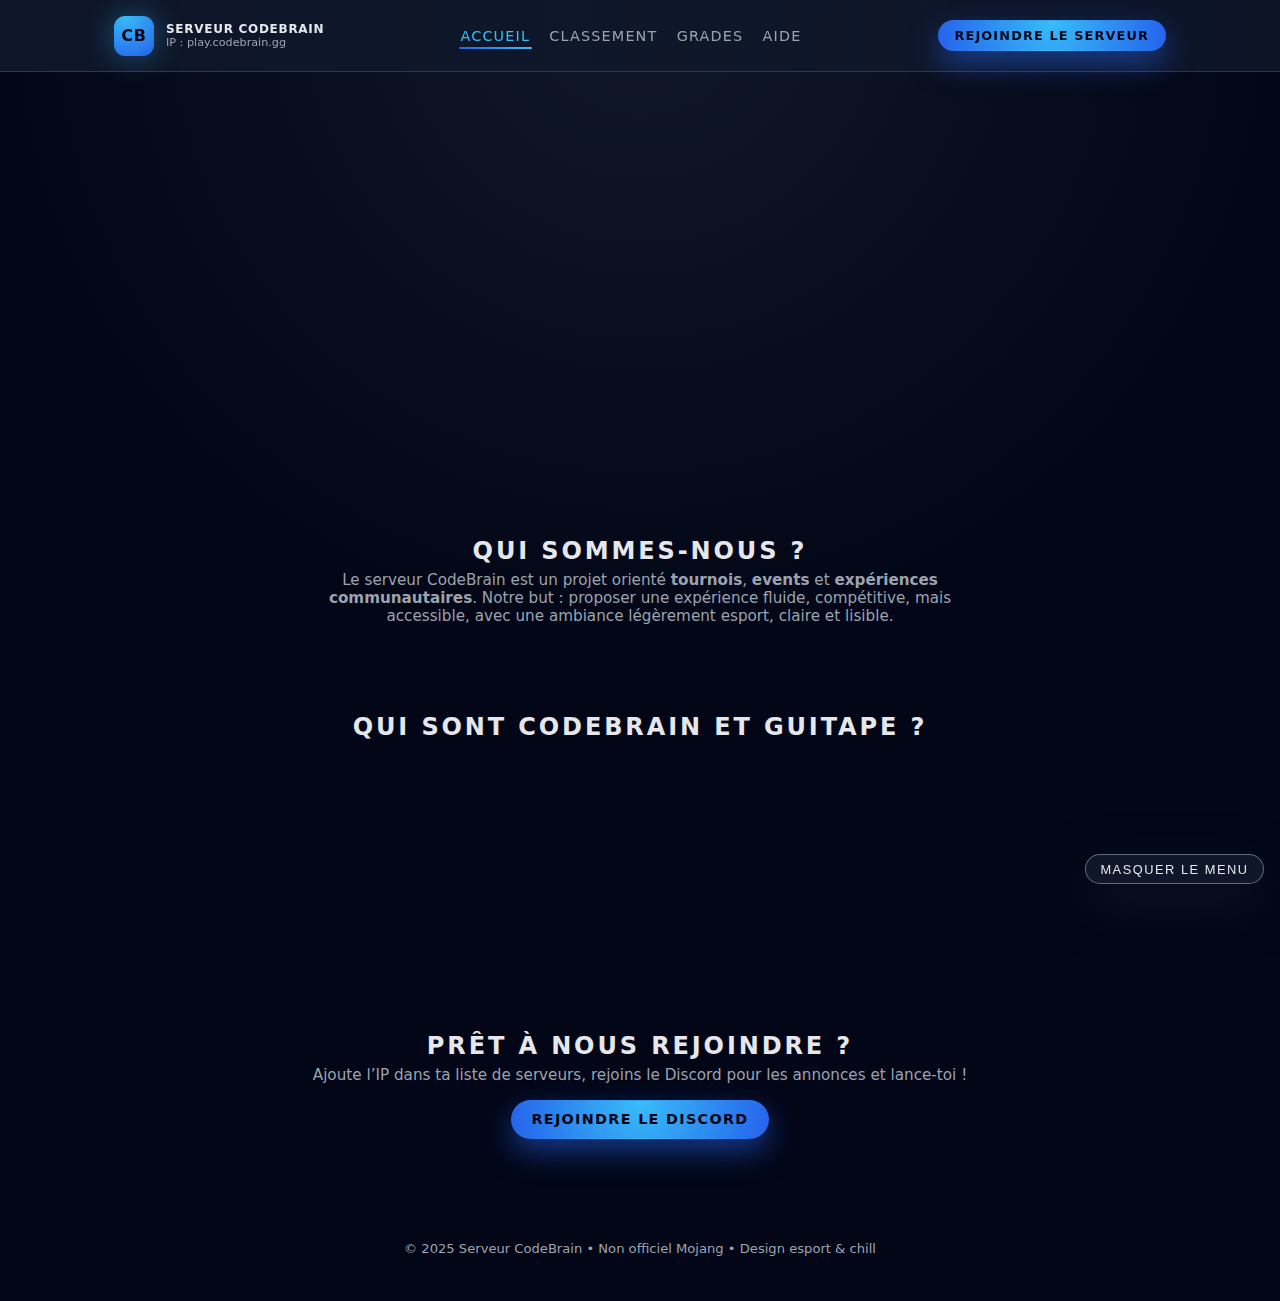
<file: index.html>
<!DOCTYPE html>
<html lang="fr">
<head>
    <meta charset="UTF-8">
    <title>Serveur CodeBrain - Accueil</title>
    <meta name="viewport" content="width=device-width, initial-scale=1.0">
    <link rel="stylesheet" href="style.css">
    <script src="script.js" defer></script>
</head>
<body class="page-accueil">
<header class="site-header">
    <div class="header-inner">
        <div class="logo-block">
            <div class="logo-mark">CB</div>
            <div class="logo-text">
                <span class="server-name">Serveur CodeBrain</span>
                <span class="server-ip">IP : play.codebrain.gg</span>
            </div>
        </div>

        <nav class="main-nav">
            <a href="index.html" class="nav-link active">Accueil</a>
            <a href="classement.html" class="nav-link">Classement</a>
            <a href="grade.html" class="nav-link">Grades</a>
            <a href="aide.html" class="nav-link">Aide</a>
        </nav>

        <a href="#rejoindre" class="btn btn-small btn-accent">Rejoindre le serveur</a>
    </div>
</header>

<main>
    <!-- HERO -->
    <section class="hero fade-in-up">
        <div class="hero-content">
            <h1>Bienvenue sur le <span>Serveur CodeBrain</span></h1>
            <p class="hero-subtitle">
                Un serveur Minecraft compétitif & fun, pensé pour les tournois, les events et la communauté.
            </p>

            <div class="ip-card">
                <span class="label">Adresse IP</span>
                <span class="value">play.codebrain.gg</span>
                <span class="hint">Version 1.20+ • Europe • Faible latence</span>
            </div>

            <div class="socials">
                <a href="#" class="social-link" aria-label="YouTube">
                    <span class="social-icon">▶</span> <span>YouTube</span>
                </a>
                <a href="#" class="social-link" aria-label="TikTok">
                    <span class="social-icon">♬</span> <span>TikTok</span>
                </a>
                <a href="#" class="social-link" aria-label="Twitch">
                    <span class="social-icon">⌾</span> <span>Twitch</span>
                </a>
                <a href="#" class="social-link" aria-label="Discord">
                    <span class="social-icon">💬</span> <span>Discord</span>
                </a>
            </div>
        </div>
    </section>

    <!-- QUI SOMMES-NOUS -->
    <section class="section" id="about">
        <div class="section-header">
            <h2>Qui sommes-nous ?</h2>
            <p>
                Le serveur CodeBrain est un projet orienté <strong>tournois</strong>, <strong>events</strong> et
                <strong>expériences communautaires</strong>. Notre but : proposer une expérience fluide, compétitive,
                mais accessible, avec une ambiance légèrement esport, claire et lisible.
            </p>
        </div>
    </section>

    <!-- CODEBRAIN & GUITAPE -->
    <section class="section" id="team">
        <div class="section-header">
            <h2>Qui sont Codebrain et Guitape ?</h2>
        </div>

        <div class="team-grid">
            <article class="profile-card fade-in-up">
                <div class="avatar-circle">
                    <!-- Remplace par une vraie image si tu veux -->
                    <span>CB</span>
                </div>
                <h3>Codebrain</h3>
                <p>
                    Créateur du projet, streamer et passionné de Minecraft compétitif. Il s’occupe de
                    l’organisation des tournois, de la vision globale du serveur et de l’ambiance générale.
                </p>
            </article>

            <article class="profile-card fade-in-up delay-1">
                <div class="avatar-circle">
                    <!-- Remplace par une vraie image si tu veux -->
                    <span>GT</span>
                </div>
                <h3>Guitape</h3>
                <p>
                    Co-créateur et cerveau technique. Guitape gère la partie plugins, systèmes de jeu et
                    optimisation pour garantir une expérience fluide, stable et agréable pour les joueurs.
                </p>
            </article>
        </div>
    </section>

    <!-- REJOINDRE -->
    <section class="section section-cta" id="rejoindre">
        <div class="section-header">
            <h2>Prêt à nous rejoindre ?</h2>
            <p>Ajoute l’IP dans ta liste de serveurs, rejoins le Discord pour les annonces et lance-toi !</p>
            <a href="#" class="btn btn-accent">Rejoindre le Discord</a>
        </div>
    </section>
</main>

<footer class="site-footer">
    <p>© 2025 Serveur CodeBrain • Non officiel Mojang • Design esport & chill</p>
</footer>

<button id="toggle-header-btn" class="toggle-header-btn">
    <span>Masquer le menu</span>
</button>
</body>
</html>
</file>
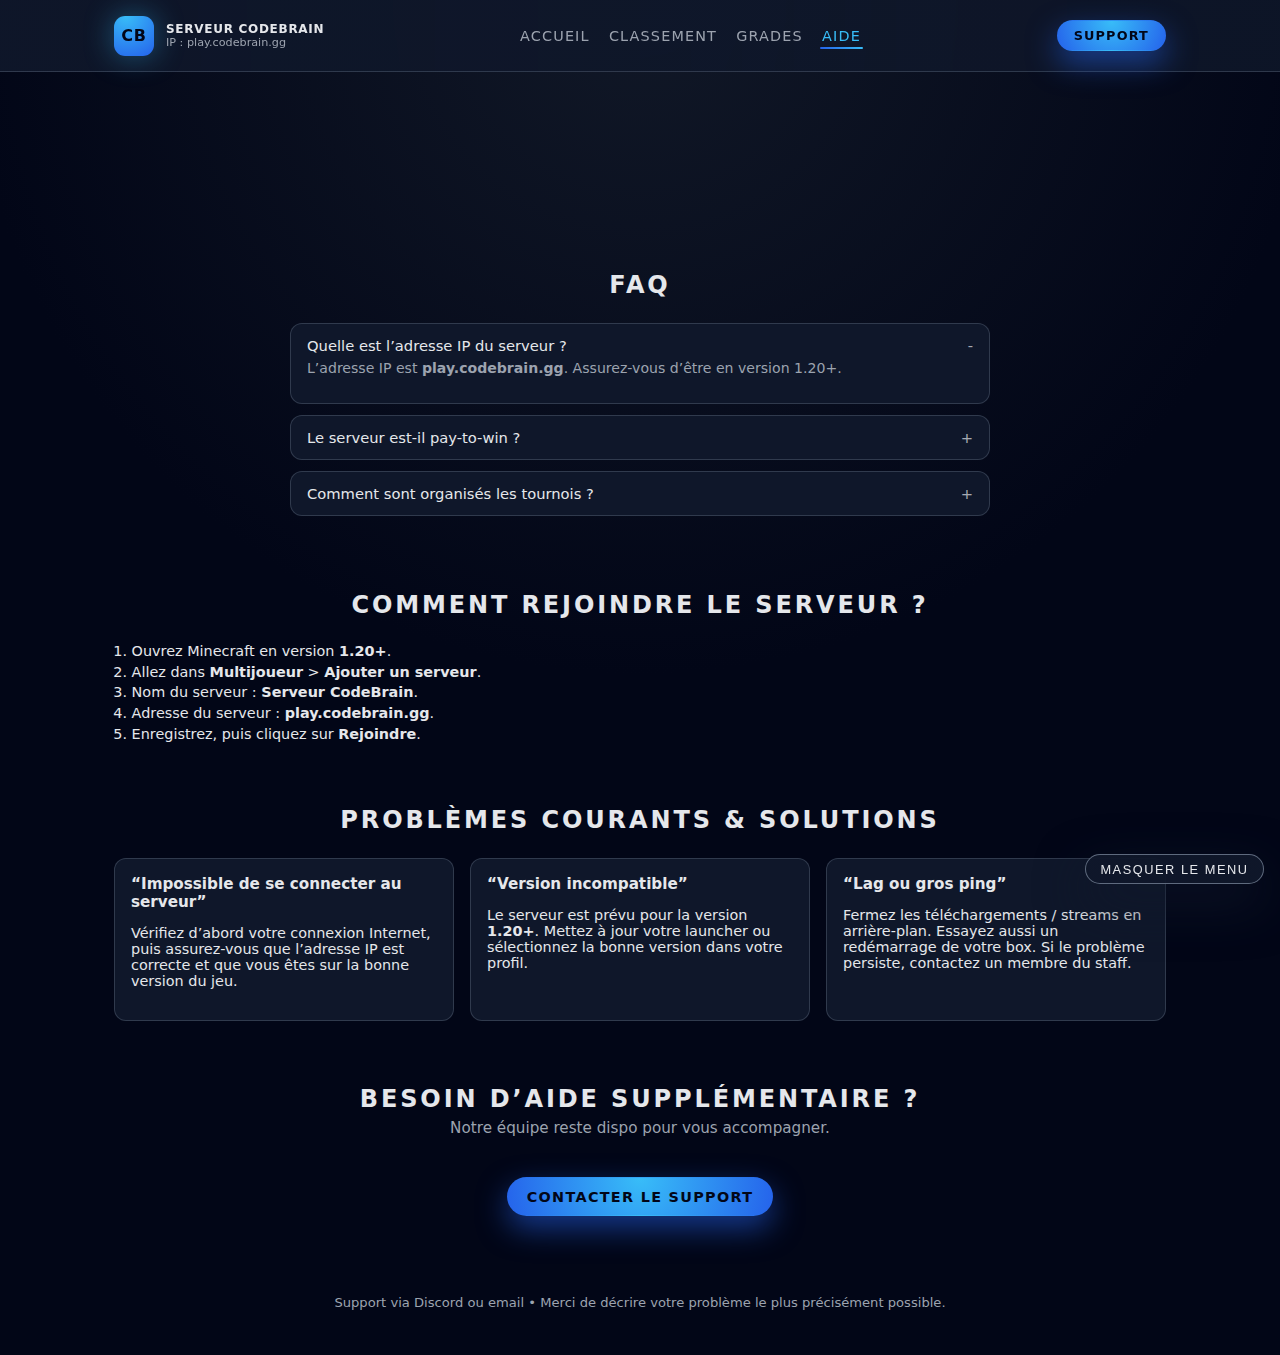
<file: aide.html>
<!DOCTYPE html>
<html lang="fr">
<head>
    <meta charset="UTF-8">
    <title>Serveur CodeBrain - Aide & FAQ</title>
    <meta name="viewport" content="width=device-width, initial-scale=1.0">
    <link rel="stylesheet" href="style.css">
    <script src="script.js" defer></script>
</head>
<body class="page-aide">
<header class="site-header">
    <div class="header-inner">
        <div class="logo-block">
            <div class="logo-mark">CB</div>
            <div class="logo-text">
                <span class="server-name">Serveur CodeBrain</span>
                <span class="server-ip">IP : play.codebrain.gg</span>
            </div>
        </div>

        <nav class="main-nav">
            <a href="index.html" class="nav-link">Accueil</a>
            <a href="classement.html" class="nav-link">Classement</a>
            <a href="grade.html" class="nav-link">Grades</a>
            <a href="aide.html" class="nav-link active">Aide</a>
        </nav>

        <a href="#support" class="btn btn-small btn-accent">Support</a>
    </div>
</header>

<main>
    <section class="hero hero-small fade-in-up">
        <div class="hero-content">
            <h1>Aide & FAQ</h1>
            <p class="hero-subtitle">
                Une question ? Un problème pour rejoindre le serveur ? On vous guide.
            </p>
        </div>
    </section>

    <!-- FAQ -->
    <section class="section">
        <div class="section-header">
            <h2>FAQ</h2>
        </div>

        <div class="faq-list">
            <details class="faq-item" open>
                <summary>Quelle est l’adresse IP du serveur ?</summary>
                <p>L’adresse IP est <strong>play.codebrain.gg</strong>. Assurez-vous d’être en version 1.20+.</p>
            </details>

            <details class="faq-item">
                <summary>Le serveur est-il pay-to-win ?</summary>
                <p>
                    Non. Les grades proposent surtout des avantages cosmétiques, de confort et de file d’attente,
                    mais ne donnent pas de gros avantages PvP injustes.
                </p>
            </details>

            <details class="faq-item">
                <summary>Comment sont organisés les tournois ?</summary>
                <p>
                    Les tournois sont annoncés sur notre Discord : inscriptions, règles, dates et horaires
                    sont détaillés là-bas, avec un système de casting sur Twitch ou YouTube.
                </p>
            </details>
        </div>
    </section>

    <!-- COMMENT REJOINDRE -->
    <section class="section">
        <div class="section-header">
            <h2>Comment rejoindre le serveur ?</h2>
        </div>

        <ol class="steps-list">
            <li>Ouvrez Minecraft en version <strong>1.20+</strong>.</li>
            <li>Allez dans <strong>Multijoueur</strong> &gt; <strong>Ajouter un serveur</strong>.</li>
            <li>Nom du serveur : <strong>Serveur CodeBrain</strong>.</li>
            <li>Adresse du serveur : <strong>play.codebrain.gg</strong>.</li>
            <li>Enregistrez, puis cliquez sur <strong>Rejoindre</strong>.</li>
        </ol>
    </section>

    <!-- PROBLÈMES COURANTS -->
    <section class="section">
        <div class="section-header">
            <h2>Problèmes courants & solutions</h2>
        </div>

        <div class="problems-grid">
            <article class="problem-card">
                <h3>“Impossible de se connecter au serveur”</h3>
                <p>
                    Vérifiez d’abord votre connexion Internet, puis assurez-vous que l’adresse IP est correcte
                    et que vous êtes sur la bonne version du jeu.
                </p>
            </article>

            <article class="problem-card">
                <h3>“Version incompatible”</h3>
                <p>
                    Le serveur est prévu pour la version <strong>1.20+</strong>. Mettez à jour votre launcher
                    ou sélectionnez la bonne version dans votre profil.
                </p>
            </article>

            <article class="problem-card">
                <h3>“Lag ou gros ping”</h3>
                <p>
                    Fermez les téléchargements / streams en arrière-plan. Essayez aussi un redémarrage de votre box.
                    Si le problème persiste, contactez un membre du staff.
                </p>
            </article>
        </div>
    </section>

    <!-- SUPPORT -->
    <section class="section section-cta" id="support">
        <div class="section-header">
            <h2>Besoin d’aide supplémentaire ?</h2>
            <p>Notre équipe reste dispo pour vous accompagner.</p>
        </div>

        <a href="#" class="btn btn-accent">Contacter le support</a>
    </section>
</main>

<footer class="site-footer">
    <p>Support via Discord ou email • Merci de décrire votre problème le plus précisément possible.</p>
</footer>

<button id="toggle-header-btn" class="toggle-header-btn">
    <span>Masquer le menu</span>
</button>
</body>
</html>
</file>
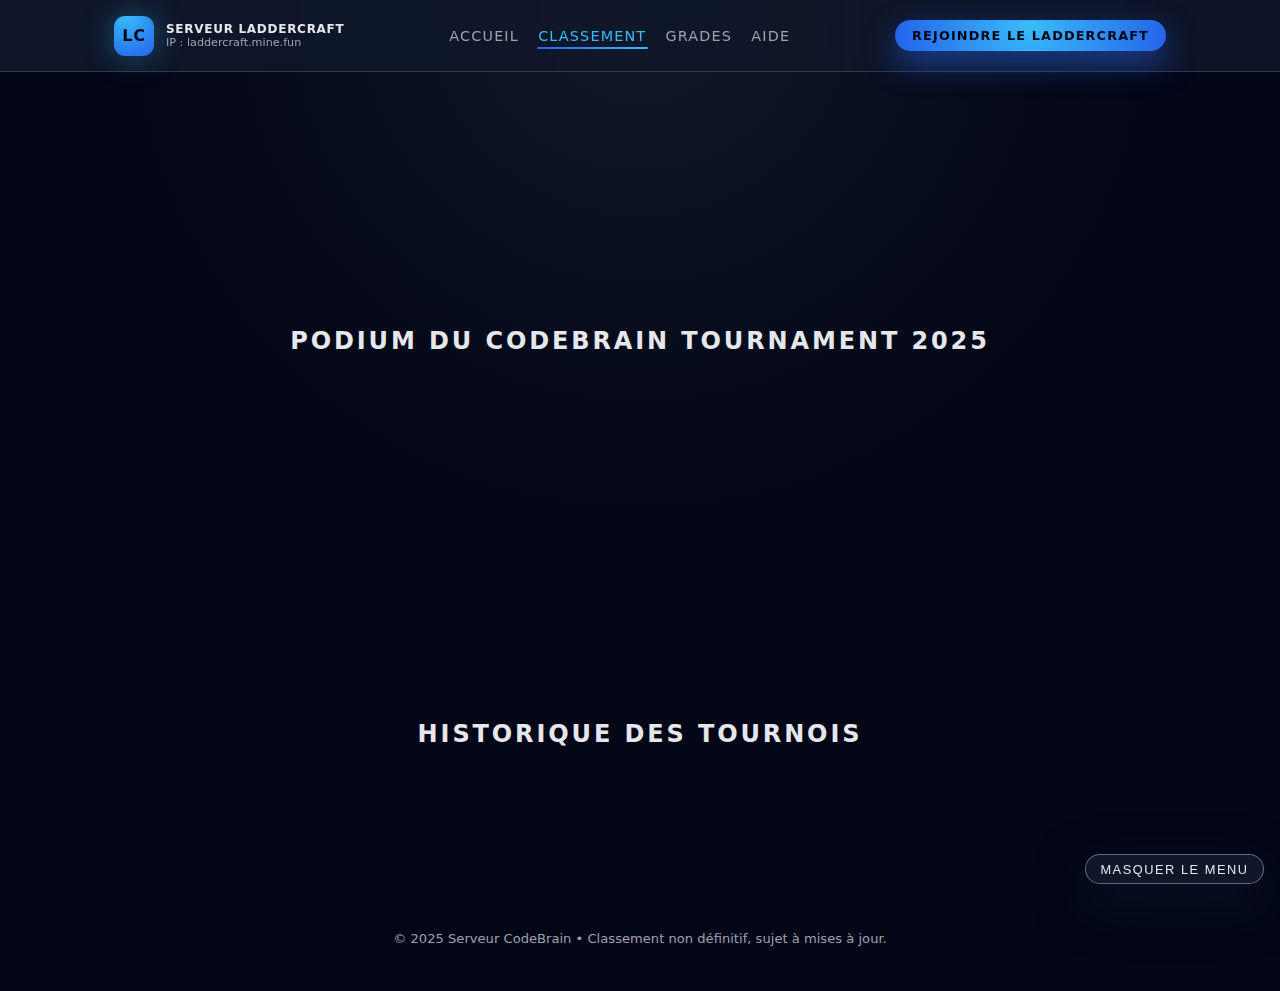
<file: classement.html>
<!DOCTYPE html>
<html lang="fr">
<head>
    <meta charset="UTF-8">
    <title>Serveur CodeBrain - Accueil</title>
    <meta name="viewport" content="width=device-width, initial-scale=1.0">
    <link rel="stylesheet" href="style.css">
    <script src="script.js" defer></script>
</head>
<body class="page-classements">
<header class="site-header">
    <div class="header-inner">
        <div class="logo-block">
            <div class="logo-mark">LC</div>
            <div class="logo-text">
                <span class="server-name">Serveur laddercraft</span>
                <span class="server-ip">IP : laddercraft.mine.fun</span>
            </div>
        </div>

        <nav class="main-nav">
            <a href="index.html" class="nav-link">Accueil</a>
            <a href="classement.html" class="nav-link active">Classement</a>
            <a href="grade.html" class="nav-link">Grades</a>
            <a href="aide.html" class="nav-link">Aide</a>
        </nav>

        <a href="#rejoindre" class="btn btn-small btn-accent">Rejoindre le LadderCraft</a>
    </div>

</header>

<main>

    <!-- TITRE TOURNOI -->
    <section class="hero hero-small fade-in-up">
        <div class="hero-content">
            <h1 class="tournament-title">
                CodeBrain Tournament System
            </h1>
            <p class="hero-subtitle">
                Classement officiel • Dernier event mis à jour.
            </p>
        </div>
    </section>

    <!-- PODIUM -->
    <section class="section">
        <div class="section-header">
            <h2>Podium du Codebrain tournament 2025</h2>
        </div>

        <div class="podium-wrapper fade-in-up">
            <!-- Top 2 -->
            <div class="podium-slot podium-2">
                <div class="podium-rank">2</div>
                <div class="podium-skin">
                    <img src="assets/top2.png" alt="Skin Top 2" />
                </div>
                <div class="podium-name">Artaror</div>
            </div>

            <!-- Top 1 -->
            <div class="podium-slot podium-1">
                <div class="podium-rank">1</div>
                <div class="podium-skin">
                    <img src="assets/top1.png" alt="Skin Top 1" />
                </div>
                <div class="podium-name">wx974</div>
            </div>

            <!-- Top 3 -->
            <div class="podium-slot podium-3">
                <div class="podium-rank">3</div>
                <div class="podium-skin">
                    <img src="assets/top3.png" alt="Skin Top 3" />
                </div>
                <div class="podium-name">Elio</div>
            </div>
        </div>

        <!-- TOP 4 séparé -->
        <div class="top4-wrapper fade-in-up delay-1">
            <div class="top4-card">
                <div class="top4-rank">4</div>
                <div class="top4-skin">
                    <img src="assets/top4.png" alt="Skin Top 4" />
                </div>
                <div class="top4-name">Joss974</div>
            </div>
        </div>
    </section>

    <!-- HISTORIQUE -->
    <section class="section section-history">
        <div class="section-header">
            <h2>Historique des tournois</h2>
        </div>

        <ul class="history-list fade-in-up">
            <li><span class="history-label">LCT2 :</span> Top 1 = <strong>Guitape</strong></li>
            <li><span class="history-label">CT1 :</span> Top 1 = <strong>wx974</strong></li>
        </ul>
    </section>
</main>
<button id="toggle-header-btn" class="toggle-header-btn">
    <span>Masquer le menu</span>
</button>

<footer class="site-footer">
    <p>© 2025 Serveur CodeBrain • Classement non définitif, sujet à mises à jour.</p>
</footer>
</body>
</html>
</file>
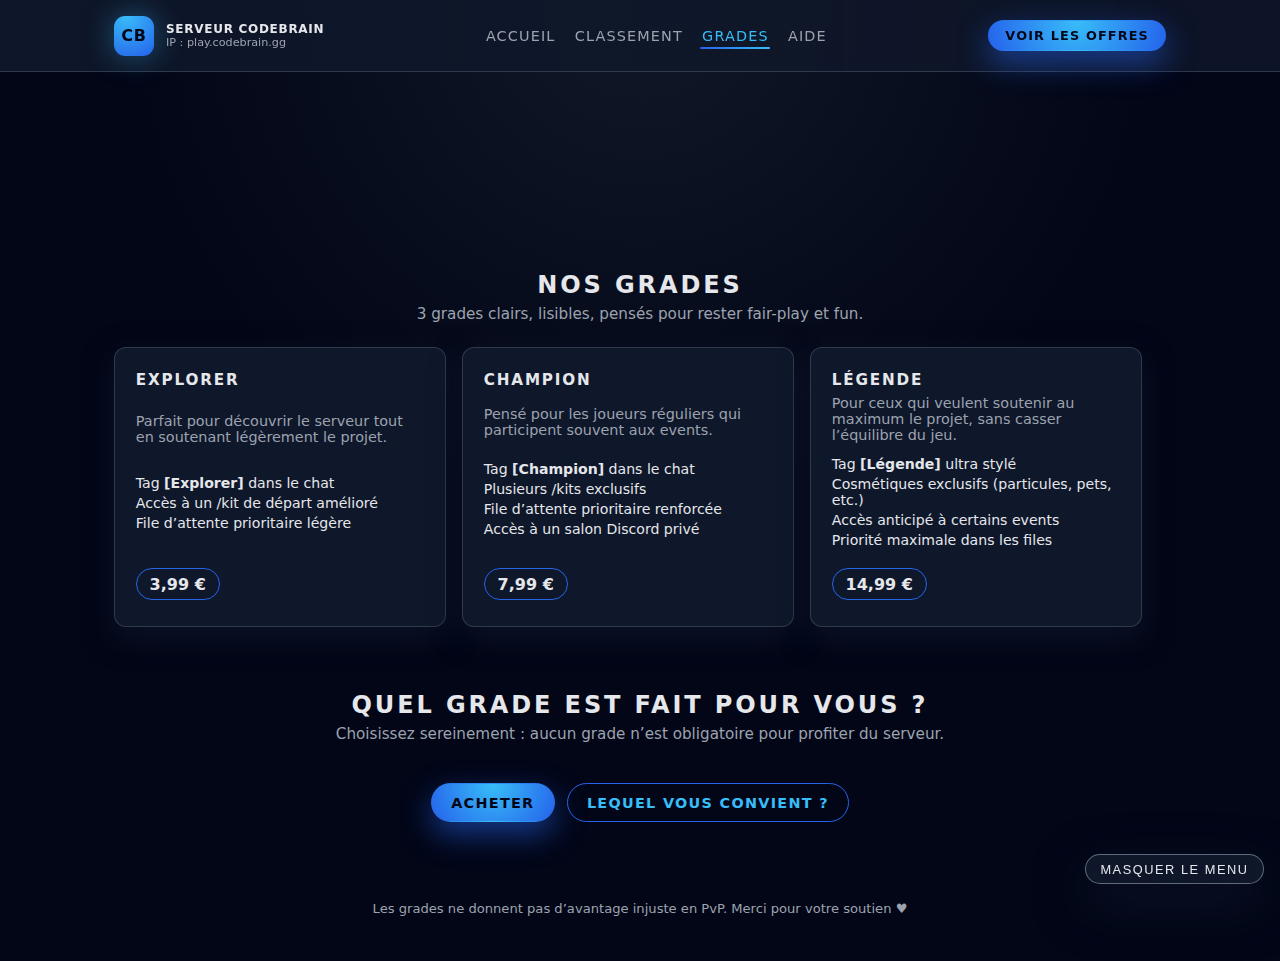
<file: grade.html>
<!DOCTYPE html>
<html lang="fr">
<head>
    <meta charset="UTF-8">
    <title>Serveur CodeBrain - Grades</title>
    <meta name="viewport" content="width=device-width, initial-scale=1.0">
    <link rel="stylesheet" href="style.css">
    <script src="script.js" defer></script>
</head>
<body class="page-grade">
<header class="site-header">
    <div class="header-inner">
        <div class="logo-block">
            <div class="logo-mark">CB</div>
            <div class="logo-text">
                <span class="server-name">Serveur CodeBrain</span>
                <span class="server-ip">IP : play.codebrain.gg</span>
            </div>
        </div>

        <nav class="main-nav">
            <a href="index.html" class="nav-link">Accueil</a>
            <a href="classement.html" class="nav-link">Classement</a>
            <a href="grade.html" class="nav-link active">Grades</a>
            <a href="aide.html" class="nav-link">Aide</a>
        </nav>

        <a href="#grades" class="btn btn-small btn-accent">Voir les offres</a>
    </div>
</header>

<main>
    <section class="hero hero-small fade-in-up">
        <div class="hero-content">
            <h1>Grades & Avantages</h1>
            <p class="hero-subtitle">
                Soutiens le serveur et débloque des bonus sans être pay-to-win.
            </p>
        </div>
    </section>

    <section class="section" id="grades">
        <div class="section-header">
            <h2>Nos grades</h2>
            <p>3 grades clairs, lisibles, pensés pour rester fair-play et fun.</p>
        </div>

        <div class="grades-carousel">
            <button class="grade-nav grade-nav-prev" aria-label="Grade précédent">‹</button>

            <div class="grades-wrapper">
                <!-- Grade 1 -->
                <article class="grade-card active" data-index="0">
                    <h3>Explorer</h3>
                    <p class="grade-desc">
                        Parfait pour découvrir le serveur tout en soutenant légèrement le projet.
                    </p>
                    <ul class="grade-features">
                        <li>Tag <strong>[Explorer]</strong> dans le chat</li>
                        <li>Accès à un /kit de départ amélioré</li>
                        <li>File d’attente prioritaire légère</li>
                    </ul>
                    <div class="grade-price">3,99 €</div>
                </article>

                <!-- Grade 2 -->
                <article class="grade-card" data-index="1">
                    <h3>Champion</h3>
                    <p class="grade-desc">
                        Pensé pour les joueurs réguliers qui participent souvent aux events.
                    </p>
                    <ul class="grade-features">
                        <li>Tag <strong>[Champion]</strong> dans le chat</li>
                        <li>Plusieurs /kits exclusifs</li>
                        <li>File d’attente prioritaire renforcée</li>
                        <li>Accès à un salon Discord privé</li>
                    </ul>
                    <div class="grade-price">7,99 €</div>
                </article>

                <!-- Grade 3 -->
                <article class="grade-card" data-index="2">
                    <h3>Légende</h3>
                    <p class="grade-desc">
                        Pour ceux qui veulent soutenir au maximum le projet, sans casser l’équilibre du jeu.
                    </p>
                    <ul class="grade-features">
                        <li>Tag <strong>[Légende]</strong> ultra stylé</li>
                        <li>Cosmétiques exclusifs (particules, pets, etc.)</li>
                        <li>Accès anticipé à certains events</li>
                        <li>Priorité maximale dans les files</li>
                    </ul>
                    <div class="grade-price">14,99 €</div>
                </article>
            </div>

            <button class="grade-nav grade-nav-next" aria-label="Grade suivant">›</button>
        </div>
    </section>

    <!-- CTA BAS DE PAGE -->
    <section class="section section-cta section-cta-grades">
        <div class="section-header">
            <h2>Quel grade est fait pour vous ?</h2>
            <p>Choisissez sereinement : aucun grade n’est obligatoire pour profiter du serveur.</p>
        </div>

        <div class="cta-buttons">
            <a href="#" class="btn btn-accent">Acheter</a>
            <a href="#grades" class="btn btn-outline">Lequel vous convient ?</a>
        </div>
    </section>
</main>

<footer class="site-footer">
    <p>Les grades ne donnent pas d’avantage injuste en PvP. Merci pour votre soutien ♥</p>
</footer>

<button id="toggle-header-btn" class="toggle-header-btn">
    <span>Masquer le menu</span>
</button>
</body>
</html>
</file>
<file: style.css>
/* ------------------------------
   VARIABLES & GLOBAL
------------------------------ */
:root {
    --bg-main: #050711;
    --bg-alt: #0c1122;
    --bg-card: #0f172a;
    --accent: #2563eb;
    --accent-soft: rgba(37, 99, 235, 0.2);
    --accent-neon: #38bdf8;
    --text-main: #e5e7eb;
    --text-muted: #9ca3af;
    --border-subtle: rgba(148, 163, 184, 0.25);
    --radius: 12px;
    --transition-fast: 0.2s ease-out;
    --transition-normal: 0.3s ease-out;
    --shadow-soft: 0 18px 50px rgba(15, 23, 42, 0.85);
    --shadow-card: 0 10px 30px rgba(15, 23, 42, 0.8);
    --header-height: 72px;
    --font-main: system-ui, -apple-system, BlinkMacSystemFont, "Segoe UI", sans-serif;
}

*,
*::before,
*::after {
    box-sizing: border-box;
}

html {
    scroll-behavior: smooth;
}

body {
    margin: 0;
    font-family: var(--font-main);
    background: radial-gradient(circle at top, #111827 0, #020617 45%, #020617 100%);
    color: var(--text-main);
    min-height: 100vh;
}

/* Padding pour compenser le header fixe */
main {
    padding-top: calc(var(--header-height) + 20px);
}

/* ------------------------------
   HEADER FIXE
------------------------------ */
.site-header {
    position: fixed;
    top: 0;
    left: 0;
    right: 0;
    height: var(--header-height);
    backdrop-filter: blur(18px);
    background: linear-gradient(90deg, rgba(15, 23, 42, 0.95), rgba(15, 23, 42, 0.85));
    border-bottom: 1px solid rgba(148, 163, 184, 0.25);
    z-index: 1000;
    transform: translateY(0);
    transition: transform var(--transition-normal);
}

.site-header.header-hidden {
    transform: translateY(-110%);
}

.header-inner {
    max-width: 1100px;
    margin: 0 auto;
    height: 100%;
    padding: 0 1.5rem;
    display: flex;
    align-items: center;
    justify-content: space-between;
    gap: 1rem;
}

/* Logo */
.logo-block {
    display: flex;
    align-items: center;
    gap: 0.75rem;
}

.logo-mark {
    width: 40px;
    height: 40px;
    border-radius: 11px;
    background: radial-gradient(circle at 30% 0, var(--accent-neon), var(--accent));
    display: flex;
    align-items: center;
    justify-content: center;
    font-weight: 800;
    letter-spacing: 0.05em;
    color: #020617;
    box-shadow: 0 0 30px rgba(56, 189, 248, 0.4);
}

.logo-text {
    display: flex;
    flex-direction: column;
    font-size: 0.75rem;
}

.server-name {
    font-weight: 600;
    letter-spacing: 0.06em;
    text-transform: uppercase;
}

.server-ip {
    color: var(--text-muted);
    font-size: 0.7rem;
}

/* Nav */
.main-nav {
    display: flex;
    align-items: center;
    gap: 1rem;
}

.nav-link {
    position: relative;
    font-size: 0.9rem;
    text-decoration: none;
    color: var(--text-muted);
    text-transform: uppercase;
    letter-spacing: 0.08em;
    padding: 0.35rem 0.1rem;
    transition: color var(--transition-fast);
}

.nav-link::after {
    content: "";
    position: absolute;
    left: 0;
    bottom: 0;
    width: 0%;
    height: 2px;
    border-radius: 999px;
    background: linear-gradient(90deg, var(--accent), var(--accent-neon));
    transition: width var(--transition-normal);
}

.nav-link:hover {
    color: var(--text-main);
}

.nav-link:hover::after,
.nav-link.active::after {
    width: 100%;
}

.nav-link.active {
    color: var(--accent-neon);
}

/* Buttons */
.btn {
    display: inline-flex;
    align-items: center;
    justify-content: center;
    padding: 0.65rem 1.2rem;
    border-radius: 999px;
    border: 1px solid transparent;
    font-size: 0.9rem;
    text-decoration: none;
    font-weight: 600;
    text-transform: uppercase;
    letter-spacing: 0.09em;
    cursor: pointer;
    transition:
        background var(--transition-normal),
        color var(--transition-normal),
        border-color var(--transition-normal),
        transform var(--transition-fast),
        box-shadow var(--transition-fast);
    white-space: nowrap;
}

.btn-small {
    padding: 0.45rem 1rem;
    font-size: 0.8rem;
}

.btn-accent {
    background: radial-gradient(circle at top, var(--accent-neon), var(--accent));
    color: #020617;
    box-shadow: 0 12px 30px rgba(37, 99, 235, 0.55);
}

.btn-accent:hover {
    transform: translateY(-1px);
    box-shadow: 0 16px 40px rgba(37, 99, 235, 0.7);
}

.btn-outline {
    background: transparent;
    color: var(--accent-neon);
    border-color: var(--accent);
}

.btn-outline:hover {
    background: rgba(15, 23, 42, 0.9);
}

/* ------------------------------
   HERO
------------------------------ */
.hero {
    max-width: 1100px;
    margin: 0 auto;
    padding: 2.75rem 1.5rem 2.5rem;
    display: flex;
    align-items: center;
    justify-content: center;
}

.hero-small {
    padding-bottom: 1.5rem;
}

.hero-content {
    max-width: 780px;
    text-align: center;
}

.hero h1 {
    font-size: clamp(2.1rem, 3vw + 1rem, 3rem);
    margin: 0 0 0.75rem;
    letter-spacing: 0.04em;
    text-transform: uppercase;
}

.hero h1 span {
    background: linear-gradient(90deg, var(--accent-neon), var(--accent));
    -webkit-background-clip: text;
    color: transparent;
}

.hero-subtitle {
    margin: 0;
    color: var(--text-muted);
    font-size: 0.98rem;
}

/* IP Card */
.ip-card {
    margin-top: 1.8rem;
    padding: 1.2rem 1.3rem;
    border-radius: var(--radius);
    background: radial-gradient(circle at top left, rgba(37, 99, 235, 0.14), rgba(15, 23, 42, 0.95));
    border: 1px solid var(--border-subtle);
    box-shadow: var(--shadow-card);
    display: inline-flex;
    flex-direction: column;
    align-items: center;
    min-width: 260px;
}

.ip-card .label {
    font-size: 0.72rem;
    text-transform: uppercase;
    letter-spacing: 0.18em;
    color: var(--text-muted);
}

.ip-card .value {
    margin-top: 0.4rem;
    font-size: 1.15rem;
    font-weight: 700;
}

.ip-card .hint {
    margin-top: 0.3rem;
    font-size: 0.8rem;
    color: var(--accent-neon);
}

/* Socials */
.socials {
    margin-top: 1.8rem;
    display: flex;
    justify-content: center;
    flex-wrap: wrap;
    gap: 0.75rem;
}

.social-link {
    display: inline-flex;
    align-items: center;
    gap: 0.4rem;
    padding: 0.45rem 0.9rem;
    border-radius: 999px;
    border: 1px solid rgba(148, 163, 184, 0.4);
    text-decoration: none;
    color: var(--text-muted);
    font-size: 0.8rem;
    background: radial-gradient(circle at top, rgba(15, 23, 42, 0.85), rgba(15, 23, 42, 0.95));
    transition:
        border-color var(--transition-normal),
        background var(--transition-normal),
        transform var(--transition-fast);
}

.social-link:hover {
    border-color: var(--accent);
    transform: translateY(-1px);
}

.social-icon {
    font-size: 0.95rem;
}

/* ------------------------------
   SECTIONS GÉNÉRALES
------------------------------ */
.section {
    max-width: 1100px;
    margin: 0 auto;
    padding: 1.5rem 1.5rem 2.5rem;
}

.section-header {
    max-width: 700px;
    margin: 0 auto 1.5rem;
    text-align: center;
}

.section-header h2 {
    margin: 0 0 0.4rem;
    font-size: 1.5rem;
    text-transform: uppercase;
    letter-spacing: 0.12em;
}

.section-header p {
    margin: 0;
    color: var(--text-muted);
    font-size: 0.95rem;
}

/* Team cards */
.team-grid {
    display: grid;
    grid-template-columns: repeat(auto-fit, minmax(260px, 1fr));
    gap: 1.5rem;
}

.profile-card {
    background: var(--bg-card);
    border-radius: var(--radius);
    border: 1px solid var(--border-subtle);
    padding: 1.4rem 1.3rem;
    box-shadow: var(--shadow-card);
}

.avatar-circle {
    width: 70px;
    height: 70px;
    border-radius: 50%;
    background: radial-gradient(circle at top, var(--accent-neon), var(--accent));
    display: flex;
    align-items: center;
    justify-content: center;
    font-weight: 800;
    color: #020617;
    margin-bottom: 0.75rem;
}

.profile-card h3 {
    margin: 0 0 0.3rem;
}

.profile-card p {
    margin: 0;
    color: var(--text-muted);
    font-size: 0.9rem;
}

/* CTA section */
.section-cta {
    text-align: center;
}

.section-cta .btn {
    margin-top: 1rem;
}

/* Footer */
.site-footer {
    max-width: 1100px;
    margin: 0 auto;
    padding: 1.6rem 1.5rem 2rem;
    font-size: 0.82rem;
    color: var(--text-muted);
    text-align: center;
}

/* ------------------------------
   CLASSEMENT / PODIUM
------------------------------ */
.tournament-title {
    font-size: clamp(2rem, 2.5vw + 1rem, 2.5rem);
    text-transform: uppercase;
    letter-spacing: 0.15em;
    background: linear-gradient(90deg, var(--accent-neon), var(--accent));
    -webkit-background-clip: text;
    color: transparent;
}

.podium-wrapper {
    margin-top: 1.2rem;
    display: grid;
    grid-template-columns: repeat(3, minmax(0, 1fr));
    gap: 1rem;
    align-items: flex-end;
}

.podium-slot {
    background: var(--bg-card);
    border-radius: var(--radius);
    border: 1px solid var(--border-subtle);
    padding: 1.2rem 0.75rem;
    text-align: center;
    box-shadow: var(--shadow-card);
    position: relative;
    overflow: hidden;
}

.podium-rank {
    position: absolute;
    top: 0.6rem;
    left: 0.7rem;
    font-weight: 800;
    font-size: 1.2rem;
    opacity: 0.25;
}

.podium-skin img {
    max-height: 110px;
    object-fit: contain;
}

.podium-name {
    margin-top: 0.7rem;
    font-weight: 600;
}

/* Hauteur différente pour l’effet podium */
.podium-1 {
    transform: translateY(-10px);
    border-color: var(--accent);
}

.podium-2 {
    transform: translateY(5px);
}

.podium-3 {
    transform: translateY(8px);
}

/* Top 4 */
.top4-wrapper {
    margin-top: 1.2rem;
    display: flex;
    justify-content: center;
}

.top4-card {
    display: inline-flex;
    align-items: center;
    gap: 0.75rem;
    padding: 0.8rem 1.1rem;
    background: var(--bg-card);
    border-radius: var(--radius);
    border: 1px dashed var(--border-subtle);
}

.top4-skin img {
    height: 50px;
    width: 50px;
    object-fit: contain;
}

.top4-rank {
    font-weight: 700;
    font-size: 1.1rem;
}

.section-history {
    padding-top: 1rem;
}

.history-list {
    list-style: none;
    margin: 0;
    padding: 0;
    border-radius: var(--radius);
    border: 1px solid var(--border-subtle);
    background: radial-gradient(circle at top left, var(--accent-soft), #020617);
}

.history-list li {
    padding: 0.7rem 1rem;
    border-bottom: 1px solid rgba(148, 163, 184, 0.15);
    font-size: 0.9rem;
}

.history-list li:last-child {
    border-bottom: none;
}

.history-label {
    color: var(--text-muted);
}

/* ------------------------------
   GRADES
------------------------------ */
.grades-carousel {
    position: relative;
    display: grid;
    grid-template-columns: auto 1fr auto;
    gap: 0.75rem;
    align-items: center;
}

.grades-wrapper {
    display: grid;
    grid-template-columns: repeat(3, minmax(0, 1fr));
    gap: 1rem;
}

.grade-card {
    background: var(--bg-card);
    border-radius: var(--radius);
    border: 1px solid var(--border-subtle);
    padding: 1.4rem 1.3rem 1.6rem;
    box-shadow: var(--shadow-card);
    display: flex;
    flex-direction: column;
    justify-content: space-between;
}

.grade-card h3 {
    margin: 0 0 0.4rem;
    text-transform: uppercase;
    letter-spacing: 0.12em;
    font-size: 0.95rem;
}

.grade-desc {
    margin: 0 0 0.8rem;
    color: var(--text-muted);
    font-size: 0.9rem;
}

.grade-features {
    list-style: none;
    margin: 0;
    padding: 0;
    font-size: 0.88rem;
    color: var(--text-main);
}

.grade-features li {
    margin-bottom: 0.25rem;
}

.grade-price {
    margin-top: 1rem;
    font-weight: 700;
    font-size: 1rem;
    align-self: flex-start;
    padding: 0.35rem 0.8rem;
    border-radius: 999px;
    background: rgba(15, 23, 42, 0.9);
    border: 1px solid var(--accent);
}

/* Flèches carrousel (mobiles) */
.grade-nav {
    border-radius: 999px;
    border: 1px solid rgba(148, 163, 184, 0.5);
    background: rgba(15, 23, 42, 0.9);
    width: 34px;
    height: 34px;
    display: flex;
    align-items: center;
    justify-content: center;
    color: var(--text-main);
    cursor: pointer;
    padding: 0;
    font-size: 1.1rem;
    transition:
        background var(--transition-fast),
        border-color var(--transition-fast),
        transform var(--transition-fast);
}

.grade-nav:hover {
    background: rgba(30, 64, 175, 0.8);
    border-color: var(--accent);
    transform: translateY(-1px);
}

/* CTA bas de page */
.section-cta-grades .cta-buttons {
    display: flex;
    justify-content: center;
    gap: 0.75rem;
    flex-wrap: wrap;
    margin-top: 1rem;
}

/* ------------------------------
   AIDE / FAQ
------------------------------ */
.faq-list {
    max-width: 700px;
    margin: 0 auto;
}

.faq-item {
    background: var(--bg-card);
    border-radius: var(--radius);
    border: 1px solid var(--border-subtle);
    padding: 0.8rem 1rem;
    margin-bottom: 0.7rem;
}

.faq-item summary {
    cursor: pointer;
    list-style: none;
    font-size: 0.92rem;
}

.faq-item summary::-webkit-details-marker {
    display: none;
}

.faq-item summary::after {
    content: "+";
    float: right;
    opacity: 0.7;
}

.faq-item[open] summary::after {
    content: "-";
}

.faq-item p {
    margin-top: 0.4rem;
    font-size: 0.88rem;
    color: var(--text-muted);
}

/* Steps */
.steps-list {
    margin: 0.5rem 0 0;
    padding-left: 1.1rem;
    font-size: 0.9rem;
}

.steps-list li + li {
    margin-top: 0.3rem;
}

/* Problems */
.problems-grid {
    display: grid;
    grid-template-columns: repeat(auto-fit, minmax(240px, 1fr));
    gap: 1rem;
}

.problem-card {
    background: var(--bg-card);
    border-radius: var(--radius);
    border: 1px solid var(--border-subtle);
    padding: 1rem;
    font-size: 0.9rem;
}

.problem-card h3 {
    margin: 0 0 0.4rem;
    font-size: 0.95rem;
}

/* ------------------------------
   BOUTON BAS DE PAGE (TOGGLE HEADER)
------------------------------ */
.toggle-header-btn {
    position: fixed;
    right: 1rem;
    bottom: 1rem;
    z-index: 900;
    border-radius: 999px;
    border: 1px solid rgba(148, 163, 184, 0.6);
    background: radial-gradient(circle at top, rgba(15, 23, 42, 0.95), rgba(15, 23, 42, 0.98));
    color: var(--text-main);
    padding: 0.4rem 0.9rem;
    font-size: 0.8rem;
    text-transform: uppercase;
    letter-spacing: 0.12em;
    cursor: pointer;
    box-shadow: var(--shadow-soft);
    display: inline-flex;
    align-items: center;
    justify-content: center;
    transition:
        background var(--transition-fast),
        transform var(--transition-fast),
        box-shadow var(--transition-fast),
        border-color var(--transition-fast);
}

.toggle-header-btn:hover {
    transform: translateY(-1px);
    border-color: var(--accent);
    box-shadow: 0 14px 35px rgba(15, 23, 42, 0.9);
}

/* ------------------------------
   ANIMATIONS
------------------------------ */
.fade-in-up {
    opacity: 0;
    transform: translateY(10px);
    animation: fadeInUp 0.5s var(--transition-normal) forwards;
}

.fade-in-up.delay-1 {
    animation-delay: 0.1s;
}

@keyframes fadeInUp {
    to {
        opacity: 1;
        transform: translateY(0);
    }
}

/* ------------------------------
   RESPONSIVE
------------------------------ */
@media (max-width: 900px) {
    .header-inner {
        padding: 0 1rem;
        gap: 0.6rem;
    }

    .main-nav {
        display: none;
    }

    .server-name {
        font-size: 0.7rem;
    }

    .server-ip {
        font-size: 0.65rem;
    }
}

@media (max-width: 768px) {
    main {
        padding-top: calc(var(--header-height) + 14px);
    }

    .section {
        padding-inline: 1rem;
    }

    .hero {
        padding-inline: 1rem;
    }

    /* Podium empilé */
    .podium-wrapper {
        grid-template-columns: 1fr;
    }

    .podium-1,
    .podium-2,
    .podium-3 {
        transform: translateY(0);
    }

    /* Grades : carrousel mobile
       -> 1 grade visible à la fois, flèches pour naviguer
    */
    .grades-carousel {
        grid-template-columns: auto minmax(0, 1fr) auto;
    }

    .grades-wrapper {
        grid-template-columns: 1fr;
    }

    .grade-card {
        display: none;
    }

    .grade-card.active {
        display: flex;
    }
}

/* Desktop : toutes les cartes visibles, flèches cachées */
@media (min-width: 769px) {
    .grade-nav {
        display: none;
    }

    .grades-wrapper {
        grid-template-columns: repeat(3, minmax(0, 1fr));
    }

    .grade-card {
        display: flex !important;
    }
}
</file>
